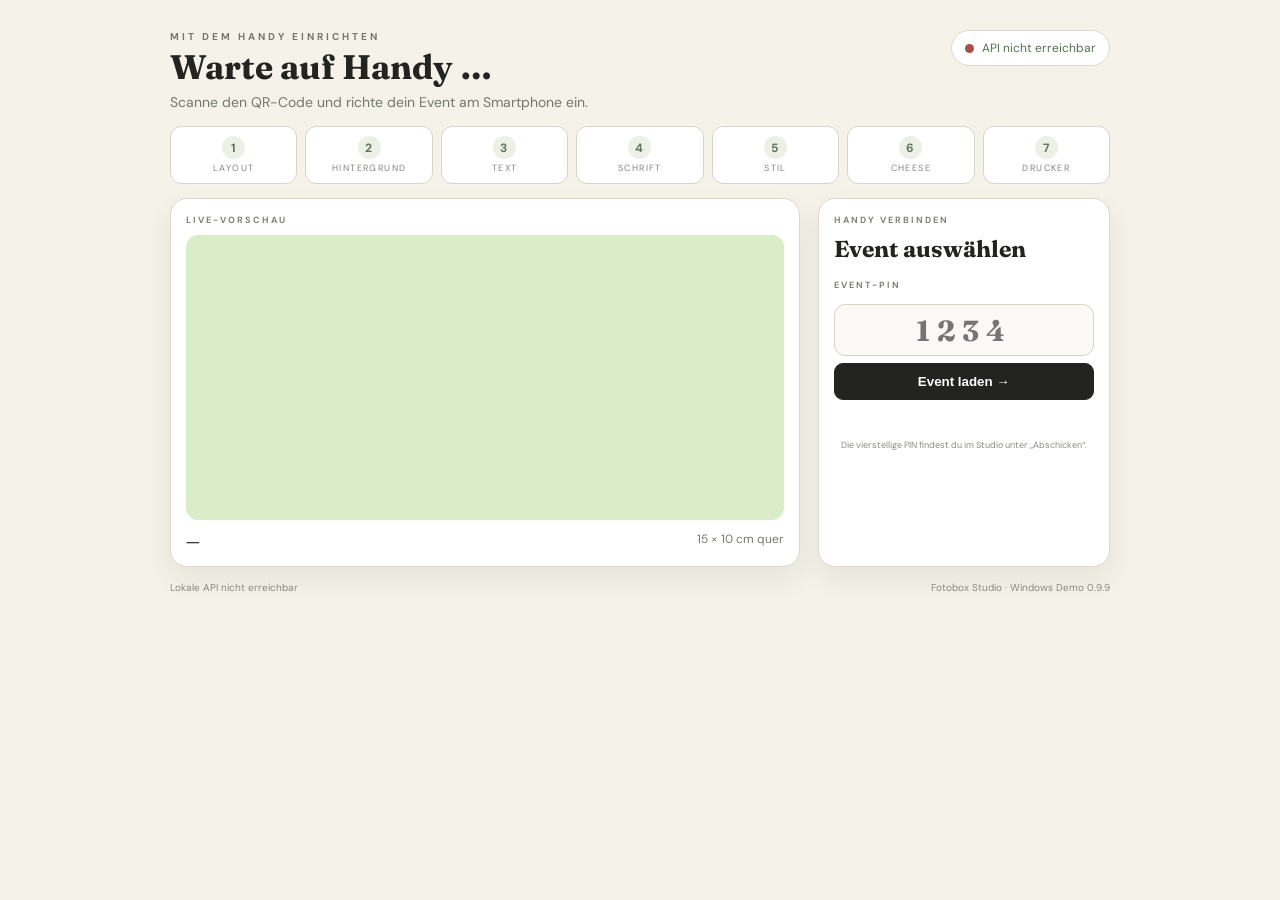
<file: payload/studio/box.html>
<!doctype html>
<html lang="de">
<head>
<meta charset="utf-8">
<meta name="viewport" content="width=1024,height=600,initial-scale=1">
<title>Fotobox – Setup</title>
<link rel="stylesheet" href="css/box.css">
</head>
<body>
<main class="box-screen">
  <header class="box-header">
    <div>
      <div class="eyebrow">MIT DEM HANDY EINRICHTEN</div>
      <h1 id="boxTitle">Warte auf Handy …</h1>
      <p id="boxSubtitle">Scanne den QR-Code und richte dein Event am Smartphone ein.</p>
    </div>
    <div class="live-pill"><span id="liveDot"></span><span id="liveText">Verbunden</span></div>
  </header>

  <nav class="steps" aria-label="Setup">
    <div class="step" data-step="1"><b>1</b><span>LAYOUT</span></div>
    <div class="step" data-step="2"><b>2</b><span>HINTERGRUND</span></div>
    <div class="step" data-step="3"><b>3</b><span>TEXT</span></div>
    <div class="step" data-step="4"><b>4</b><span>SCHRIFT</span></div>
    <div class="step" data-step="5"><b>5</b><span>STIL</span></div>
    <div class="step" data-step="6"><b>6</b><span>CHEESE</span></div>
    <div class="step" data-step="7"><b>7</b><span>DRUCKER</span></div>
  </nav>

  <section class="box-main">
    <div class="preview-panel">
      <div class="preview-label">LIVE-VORSCHAU</div>
      <div id="preview" class="preview"></div>
      <div class="preview-meta">
        <strong id="eventName">—</strong>
        <span id="eventFormat">15 × 10 cm quer</span>
      </div>
    </div>

    <aside class="connect-panel">
      <div class="panel-kicker">HANDY VERBINDEN</div>
      <h2 id="connectTitle">Event auswählen</h2>

      <div id="eventPicker" class="event-picker">
        <label class="pin-label-box" for="boxPinInput">EVENT-PIN</label>
        <input id="boxPinInput" class="box-pin-input" inputmode="numeric" maxlength="4" placeholder="1234" autocomplete="one-time-code">
        <button id="boxPinOpen" class="primary">Event laden →</button>
        <div id="boxPinError" class="box-pin-error"></div>
        <p class="pin-help">Die vierstellige PIN findest du im Studio unter „Abschicken“.</p>
      </div>

      <div id="setupArea" class="setup-area hidden">
        <div class="qr-demo">
          <img id="setupQr" src="resources_qr_setup.png" alt="QR-Code für die Fotobox-Einrichtung">
          <span>SETUP</span>
        </div>
        <p class="qr-note">QR-Code scannen → Setup öffnen → Event-PIN eingeben.</p>
        <div class="event-pin">
          <span>PIN</span>
          <strong id="pin">—</strong>
        </div>
        <button id="openSetup" class="primary">Smartphone öffnen ↗</button>
        <button id="startBox" class="start-box hidden">Fotobox starten →</button>
        <button id="otherEvent" class="secondary">Anderes Event</button>
      </div>
    </aside>
  </section>


  <section id="operationArea" class="operation-area hidden">
    <div class="operation-header">
      <div>
        <div class="eyebrow">FOTOBOX-BETRIEB</div>
        <h2 id="operationTitle">Bereit für das erste Foto</h2>
      </div>
      <div class="operation-event" id="operationEventName">—</div>
    </div>
    <div class="operation-body">
      <div class="camera-card">
        <video id="cameraVideo" autoplay playsinline muted></video>
        <canvas id="cameraCanvas" class="hidden"></canvas>
        <div id="cameraFallback" class="camera-fallback">
          <div class="camera-icon">📷</div>
          <strong>Live-Kamera</strong>
          <span>Windows-Demo: Kamerazugriff wird beim Start angefordert.</span>
        </div>
        <div id="countdown" class="countdown hidden">3</div>
        <div class="camera-status" id="cameraStatus">Kamera wird vorbereitet …</div>
      </div>
      <div class="operation-side">
        <div class="shot-preview-wrap">
          <div class="preview-label">LETZTES FOTO</div>
          <img id="shotPreview" class="shot-preview hidden" alt="Letztes Foto">
          <div id="shotEmpty" class="shot-empty">Noch kein Foto</div>
        </div>
        <button id="captureButton" class="capture-button">● FOTO AUFNEHMEN</button>
        <div id="shotActions" class="shot-actions hidden">
          <button id="printButton" class="print-button">Drucken</button>
          <button id="retakeButton" class="secondary">Noch einmal</button>
        </div>
        <div id="printStatus" class="print-status"></div>
        <button id="backToSetup" class="operation-back">← Zur Einrichtung</button>
      </div>
    </div>
  </section>

  <footer class="box-footer">
    <span id="footerStatus">Lokale API</span>
    <span>Fotobox Studio · Windows Demo 0.9.9</span>
  </footer>
</main>

<script src="shared/event-schema.js?v=0.9.20"></script>
<script src="shared/renderer.js?v=0.9.20"></script>
<script>
const $ = q => document.querySelector(q);
let eventId = new URLSearchParams(location.search).get("id");
let lastUpdated = "";
let timer = null;
let currentEvent = null;
const BOX_API_BASE = location.hostname === "127.0.0.1" || location.hostname === "localhost"
  ? "http://192.168.178.254/studio/"
  : "";

async function api(url, options={}){
  if(location.protocol === "file:") throw new Error("BOX_FILE_PROTOCOL");
  const r=await fetch(url,{...options,cache:"no-store",headers:{"Accept":"application/json",...(options.headers||{})}});
  const j=await r.json();
  if(!r.ok || !j.ok) throw new Error(j.error || `HTTP ${r.status}`);
  return j;
}

async function checkApi(){
  try{
    await api(BOX_API_BASE+"api/events.php?action=list");
    $("#liveText").textContent="API verbunden";
    $("#liveDot").className="ok";
    $("#footerStatus").textContent="Lokale API verbunden";
    return true;
  }catch(e){
    $("#liveText").textContent = location.protocol === "file:" ? "Bitte über start_box.bat öffnen" : "API nicht erreichbar";
    $("#liveDot").className="bad";
    $("#footerStatus").textContent = location.protocol === "file:" ? "Falsch geöffnet: file://" : "Lokale API nicht erreichbar";
    return false;
  }
}
function esc(v){return String(v??"").replace(/[&<>"']/g,m=>({"&":"&amp;","<":"&lt;",">":"&gt;",'"':"&quot;", "'":"&#39;"}[m]))}
function dateDE(v){if(!v)return"ohne Datum";const p=String(v).split("-");return p.length===3?`${p[2]}.${p[1]}.${p[0]}`:v}
function showPinError(message){$("#boxPinError").textContent=message||""}

async function findByPin(pin){
  // Primär über die PIN-API. Fallback über die Eventliste, damit auch
  // ältere Eventdateien bzw. laufende Demo-Serverstände zuverlässig
  // gefunden werden.
  try {
    const j = await api(BOX_API_BASE+"api/events.php?action=by-pin&pin="+encodeURIComponent(pin));
    if (j.event) return j.event;
  } catch (e) {
    // Fallback below
  }

  const list = await api(BOX_API_BASE+"api/events.php?action=list");
  const wanted = String(pin).replace(/\D/g, "");
  const ev = (list.events || []).find(e => String(e.pin || "").replace(/\D/g, "") === wanted);
  if (ev) return ev;
  throw new Error("PIN nicht gefunden.");
}

async function selectEvent(id){
  eventId=id;
  const u=new URL(location.href);u.searchParams.set("id",id);history.replaceState({},"",u);
  $("#eventPicker").classList.add("hidden");
  $("#setupArea").classList.remove("hidden");
  await loadEvent();
  startPolling();
}

async function openByPin(){
  const input=$("#boxPinInput");
  const pin=input.value.replace(/\D/g,"").slice(0,4);
  input.value=pin; showPinError("");
  if(pin.length!==4){showPinError("Bitte genau 4 Ziffern eingeben.");return}
  try{
    const ev=await findByPin(pin);
    await selectEvent(ev.id);
  }catch(e){
    showPinError(e.message === "PIN nicht gefunden." ? "PIN nicht gefunden. Bitte prüfen." : "Event konnte nicht geladen werden.");
  }
}

async function loadEvent(){
  if(!eventId)return;
  try{
    const status=await api(BOX_API_BASE+"api/live.php?id="+encodeURIComponent(eventId)+"&status=1");

    if(status.updatedAt!==lastUpdated){
      const j=await api(BOX_API_BASE+"api/live.php?id="+encodeURIComponent(eventId));
      currentEvent=j.event;
      lastUpdated=j.event.updatedAt;
      render(j.event);
    }

    $("#liveText").textContent="Live verbunden";$("#liveDot").className="ok";
  }catch(e){
    $("#liveText").textContent="API nicht erreichbar";$("#liveDot").className="bad";
  }
}
function startPolling(){if(timer)clearInterval(timer);timer=setInterval(loadEvent,1000)}
function render(ev){
  const step=Math.max(1,Math.min(7,Number(ev.design?.setupStep||1)));
  const labels=["Layout","Hintergrund","Text","Schrift","Stil","Cheese","Drucker"];
  const ready=ev.status==="ready" || ev.status==="approved";
  $("#boxTitle").textContent=ready?"Event bereit für die Fotobox":`Schritt ${step} von 7 · ${labels[step-1]}`;
  $("#boxSubtitle").textContent=ready?"Das Event ist eingerichtet und kann gestartet werden.":"Das Handy führt. Die Box zeigt live mit.";
  $("#eventName").textContent=ev.name||"Dein Event";
  $("#eventFormat").textContent=ev.format==="portrait"?"10 × 15 cm hoch":"15 × 10 cm quer";
  $("#pin").textContent=ev.pin||"—";
  FotoboxRenderer.renderToElement($("#preview"),ev);
  document.querySelectorAll(".step").forEach(s=>s.classList.toggle("active",Number(s.dataset.step)===step));
  $("#footerStatus").textContent="Event synchronisiert · "+new Date(ev.updatedAt).toLocaleTimeString("de-DE");
  $("#startBox").classList.toggle("hidden",!ready);
  $("#openSetup").textContent=ready?"Smartphone-Setup erneut öffnen ↗":"Smartphone öffnen ↗";
}

$("#boxPinOpen").onclick=openByPin;
$("#boxPinInput").addEventListener("input",()=>$("#boxPinInput").value=$("#boxPinInput").value.replace(/\D/g,"").slice(0,4));
$("#boxPinInput").addEventListener("keydown",e=>{if(e.key==="Enter")openByPin()});
$("#openSetup").onclick=()=>{if(!eventId)return;window.open(`setup.html?id=${encodeURIComponent(eventId)}&source=box`,"_blank","noopener")};
let cameraStream = null;
let capturedDataUrl = "";
let countdownTimer = null;

function showOperation(){
  if(!currentEvent)return;
  $(".box-header").classList.add("hidden");
  $(".steps").classList.add("hidden");
  $(".box-main").classList.add("hidden");
  $(".box-footer").classList.add("hidden");
  $("#operationArea").classList.remove("hidden");
  $("#operationEventName").textContent=currentEvent.name||"Event";
  $("#operationTitle").textContent="Bereit für das erste Foto";
  $("#cameraStatus").textContent="Kamera wird vorbereitet …";
  startCamera();
}

async function startCamera(){
  if(!navigator.mediaDevices?.getUserMedia){
    $("#cameraStatus").textContent="Kamerazugriff im Browser nicht verfügbar – Windows-Demo.";
    return;
  }
  try{
    cameraStream=await navigator.mediaDevices.getUserMedia({video:{width:{ideal:1280},height:{ideal:720},facingMode:"user"},audio:false});
    $("#cameraVideo").srcObject=cameraStream;
    $("#cameraVideo").classList.remove("hidden");
    $("#cameraFallback").classList.add("hidden");
    $("#cameraStatus").textContent="Live-Kamera bereit";
  }catch(e){
    $("#cameraStatus").textContent="Keine Kamera freigegeben – Windows-Demo ohne Livebild.";
  }
}

function stopCamera(){
  if(cameraStream){cameraStream.getTracks().forEach(t=>t.stop());cameraStream=null;}
}

function runCountdown(){
  if(countdownTimer)clearInterval(countdownTimer);
  let n=3;
  $("#countdown").textContent=n;
  $("#countdown").classList.remove("hidden");
  return new Promise(resolve=>{
    countdownTimer=setInterval(()=>{
      n--;
      if(n<=0){clearInterval(countdownTimer);countdownTimer=null;$("#countdown").classList.add("hidden");resolve();}
      else $("#countdown").textContent=n;
    },700);
  });
}

async function captureDemoPhoto(){
  if(!currentEvent)return;
  $("#captureButton").disabled=true;
  $("#printStatus").textContent="";
  $("#operationTitle").textContent="Bereit machen …";
  await runCountdown();
  const video=$("#cameraVideo"), canvas=$("#cameraCanvas");
  if(video.srcObject && video.videoWidth){
    canvas.width=video.videoWidth;canvas.height=video.videoHeight;
    const ctx=canvas.getContext("2d");
    ctx.drawImage(video,0,0,canvas.width,canvas.height);
    capturedDataUrl=canvas.toDataURL("image/jpeg",0.92);
  } else {
    // Keep the demo usable without camera permission.
    canvas.width=900;canvas.height=600;
    const ctx=canvas.getContext("2d");
    ctx.fillStyle="#e9e4d8";ctx.fillRect(0,0,canvas.width,canvas.height);
    ctx.fillStyle="#566f52";ctx.font="700 42px Georgia";ctx.textAlign="center";
    ctx.fillText("FOTOBOX DEMO",canvas.width/2,canvas.height/2-10);
    ctx.font="24px Arial";ctx.fillStyle="#777";ctx.fillText("Kein Kamerabild verfügbar",canvas.width/2,canvas.height/2+40);
    capturedDataUrl=canvas.toDataURL("image/jpeg",0.92);
  }
  $("#shotPreview").src=capturedDataUrl;
  $("#shotPreview").classList.remove("hidden");
  $("#shotEmpty").classList.add("hidden");
  $("#shotActions").classList.remove("hidden");
  $("#captureButton").classList.add("hidden");
  $("#operationTitle").textContent="Foto aufgenommen";
  $("#cameraStatus").textContent="Vorschau bereit";
  $("#captureButton").disabled=false;
}

function resetShot(){
  capturedDataUrl="";
  $("#shotPreview").classList.add("hidden");
  $("#shotEmpty").classList.remove("hidden");
  $("#shotActions").classList.add("hidden");
  $("#captureButton").classList.remove("hidden");
  $("#operationTitle").textContent="Bereit für das nächste Foto";
  $("#printStatus").textContent="";
}

$("#startBox").onclick=()=>{
  if(!currentEvent)return;
  showOperation();
};
$("#captureButton").onclick=captureDemoPhoto;
$("#retakeButton").onclick=resetShot;
$("#printButton").onclick=()=>{
  if(!capturedDataUrl)return;
  $("#printStatus").textContent="✓ Druckauftrag vorbereitet (Windows-Demo)";
  $("#operationTitle").textContent="Foto gedruckt – bereit für das nächste Foto";
};
$("#backToSetup").onclick=()=>{
  stopCamera();
  $("#operationArea").classList.add("hidden");
  $(".box-header").classList.remove("hidden");
  $(".steps").classList.remove("hidden");
  $(".box-main").classList.remove("hidden");
  $(".box-footer").classList.remove("hidden");
  $("#startBox").textContent="Fotobox starten →";
  $("#startBox").disabled=false;
};
$("#otherEvent").onclick=()=>{
  if(timer)clearInterval(timer);
  eventId=null;lastUpdated="";currentEvent=null;
  const u=new URL(location.href);u.searchParams.delete("id");history.replaceState({},"",u);
  $("#setupArea").classList.add("hidden");$("#eventPicker").classList.remove("hidden");
  $("#boxPinInput").value="";showPinError("");
  $("#boxTitle").textContent="Warte auf Event-PIN …";
  $("#boxSubtitle").textContent="Gib die vierstellige PIN aus dem Studio ein.";
  $("#startBox").classList.add("hidden");
};

checkApi().then((ok)=>{
  if(!ok) return;
  if(eventId){selectEvent(eventId).catch(()=>{});}else{
    $("#boxTitle").textContent="Warte auf Event-PIN …";
    $("#boxSubtitle").textContent="Gib die vierstellige PIN aus dem Studio ein.";
  }
});
</script>
</body>
</html>
</file>
<file: payload/studio/css/box.css>
@import url('https://fonts.googleapis.com/css2?family=DM+Sans:wght@400;500;600;700&family=Fraunces:opsz,wght@9..144,600;9..144,700&display=swap');
*{box-sizing:border-box}
body{margin:0;background:#f4f2e9;color:#23241f;font-family:"DM Sans",Arial,sans-serif}
.box-screen{width:1024px;height:600px;margin:0 auto;padding:30px 42px;background:#f4f2e9;overflow:hidden}
.box-header{height:96px;display:flex;justify-content:space-between;align-items:start}
.eyebrow{font-size:10px;letter-spacing:3px;font-weight:700;color:#73776e}
h1{font:700 34px/1.05 "Fraunces",Georgia,serif;margin:7px 0}
#boxSubtitle{margin:0;color:#73776e;font-size:14px}
.live-pill{padding:9px 13px;background:#fff;border:1px solid #ddd8cc;border-radius:30px;color:#566f52;font-size:12px;display:flex;align-items:center;gap:8px}
#liveDot,.sync-dot{width:9px;height:9px;border-radius:50%;background:#6e9163}
#liveDot.bad,.sync-dot.bad{background:#a84f49}
#liveDot.ok{box-shadow:0 0 0 5px rgba(110,145,99,.12)}
.steps{height:58px;display:grid;grid-template-columns:repeat(7,1fr);gap:8px;margin-bottom:14px}
.step{background:#fff;border:1px solid #d9d4c9;border-radius:11px;display:flex;flex-direction:column;justify-content:center;align-items:center;gap:3px;color:#83857e;font-size:9px;letter-spacing:1.4px}
.step b{width:23px;height:23px;border-radius:50%;background:#edf0e7;display:grid;place-items:center;color:#64715e;font-size:12px}
.step.active{border-color:#6d8167;background:#eef3e9;color:#4d6348}
.step.active b{background:#566f52;color:#fff}
.box-main{display:grid;grid-template-columns:1.55fr .72fr;gap:18px;height:360px}
.preview-panel,.connect-panel{background:#fff;border:1px solid #ddd8cd;border-radius:17px;padding:15px;box-shadow:0 12px 28px rgba(44,42,32,.07)}
.preview-label,.panel-kicker{font-size:9px;letter-spacing:2px;color:#7e8279;font-weight:700;margin-bottom:9px}
.preview{height:285px;position:relative;background:#d9edc8;border-radius:12px;overflow:hidden}
.preview .shared-render-slot{position:absolute;border:2px dashed rgba(85,85,75,.25);background:rgba(255,255,255,.35);border-radius:7px;overflow:hidden}.preview .shared-render-slot img{position:absolute;left:50%;top:50%;width:100%;height:100%;object-fit:cover}.preview .shared-render-text{position:absolute;white-space:nowrap;font-weight:700}
.preview-meta{display:flex;justify-content:space-between;gap:12px;margin-top:11px;font-size:12px;color:#767a71}.preview-meta strong{font-family:"Fraunces",Georgia,serif;font-size:16px;color:#2a2b26}
.connect-panel h2{font:700 23px "Fraunces",Georgia,serif;margin:5px 0 12px}.event-picker{display:grid;gap:7px;max-height:185px;overflow:auto}.event-option{border:1px solid #ddd8cd;background:#faf9f5;border-radius:10px;text-align:left;padding:10px}.event-option strong{display:block;font-family:"Fraunces",Georgia,serif;font-size:14px}.event-option small{display:block;margin-top:3px;font-size:10px;color:#777}.event-option:hover{border-color:#b48a4a}
.setup-area{display:grid;grid-template-columns:100px 1fr;gap:10px;align-items:center}.qr-demo{grid-row:span 3;background:#fff;border:1px solid #e1ddd3;border-radius:10px;padding:8px;text-align:center}.qr-demo img{display:block;width:82px;height:82px;image-rendering:auto;margin:auto}.qr-demo span{display:block;font-size:9px;font-weight:700;letter-spacing:1px;margin-top:4px;color:#5c6d55}.qr-grid{width:82px;height:82px;background:repeating-linear-gradient(45deg,#20221f 0 4px,#fff 4px 8px),repeating-linear-gradient(-45deg,transparent 0 5px,#20221f 5px 8px);border:5px solid #fff;outline:1px solid #ddd8cd}
.qr-note{font-size:9px;line-height:1.3;color:#8a8c85;margin:0}.event-pin{display:flex;justify-content:space-between;align-items:center;border-top:1px solid #ece8e0;border-bottom:1px solid #ece8e0;padding:8px 0}.event-pin span{font-size:10px;color:#777}.event-pin strong{font:700 25px "Fraunces",Georgia,serif;color:#566f52}
.primary,.secondary{width:100%;padding:10px;border-radius:9px;font-weight:700}.primary{background:#23241f;color:#fff;border:1px solid #23241f}.secondary{background:#fff;border:1px solid #d8d3c8;color:#23241f}.setup-area .primary{grid-column:2}.setup-area .secondary{grid-column:2}.hidden{display:none!important}
.box-footer{height:29px;margin-top:15px;display:flex;justify-content:space-between;align-items:center;color:#878981;font-size:10px}
.preview .shared-render-cheese{position:absolute;right:5%;top:5%;font-size:34px;line-height:1;filter:drop-shadow(0 2px 2px rgba(0,0,0,.15))}.phone-preview .shared-render-cheese{position:absolute;right:5%;top:5%;font-size:30px}

.pin-label-box{display:block;font-size:9px;letter-spacing:2px;color:#7e8279;font-weight:700;margin:4px 0 6px}
.box-pin-input{width:100%;height:52px;border:1px solid #d9d4c9;border-radius:11px;background:#faf9f5;text-align:center;font:700 29px "Fraunces",Georgia,serif;letter-spacing:7px;color:#566f52;outline:none}
.box-pin-input:focus{border-color:#6d8167;box-shadow:0 0 0 3px rgba(109,129,103,.12)}
.box-pin-error{min-height:16px;color:#a84f49;font-size:10px;margin-top:5px;text-align:center}
.pin-help{font-size:9px;line-height:1.35;color:#8a8c85;margin:4px 0 0;text-align:center}
.start-box{width:100%;padding:10px;border-radius:9px;font-weight:700;background:#566f52;color:#fff;border:1px solid #566f52}
.start-box:disabled{opacity:.75}
.setup-area .start-box{grid-column:2}

.operation-area{height:540px;background:#fff;border:1px solid #ddd8cd;border-radius:18px;padding:18px 22px;box-shadow:0 12px 28px rgba(44,42,32,.07)}
.operation-header{height:66px;display:flex;justify-content:space-between;align-items:start}.operation-header h2{font:700 28px/1.05 "Fraunces",Georgia,serif;margin:5px 0}.operation-event{font:700 15px "Fraunces",Georgia,serif;color:#566f52;padding-top:13px}
.operation-body{display:grid;grid-template-columns:1.65fr .72fr;gap:18px;height:420px}.camera-card{position:relative;border-radius:14px;background:#e9e4d8;overflow:hidden;border:1px solid #d4cec1;min-height:400px;display:grid;place-items:center}.camera-card video{width:100%;height:100%;object-fit:cover;background:#222}.camera-fallback{position:absolute;inset:0;display:flex;flex-direction:column;align-items:center;justify-content:center;color:#687064;text-align:center;gap:8px}.camera-icon{font-size:54px}.camera-fallback span{font-size:11px;max-width:280px}.countdown{position:absolute;inset:0;display:grid;place-items:center;font:700 150px "Fraunces",Georgia,serif;color:#fff;text-shadow:0 4px 18px rgba(0,0,0,.35);background:rgba(0,0,0,.12)}.camera-status{position:absolute;left:12px;bottom:10px;background:rgba(25,26,23,.7);color:#fff;border-radius:20px;padding:7px 11px;font-size:10px}
.operation-side{display:flex;flex-direction:column;gap:10px}.shot-preview-wrap{border:1px solid #ddd8cd;border-radius:12px;padding:10px;background:#faf9f5}.shot-preview{display:block;width:100%;height:145px;object-fit:cover;border-radius:8px}.shot-empty{height:145px;border:2px dashed #d8d2c6;border-radius:8px;display:grid;place-items:center;color:#8a8c85;font-size:11px}.capture-button,.print-button{border:0;border-radius:10px;padding:14px;font-weight:700;cursor:pointer}.capture-button{background:#23241f;color:#fff;font-size:15px;min-height:52px}.capture-button:disabled{opacity:.55}.print-button{background:#566f52;color:#fff;flex:1}.shot-actions{display:flex;gap:8px}.shot-actions .secondary{flex:1}.print-status{min-height:28px;color:#566f52;font-size:11px;text-align:center}.operation-back{margin-top:auto;border:0;background:transparent;color:#777;font-size:11px;cursor:pointer;padding:8px}.operation-back:hover{text-decoration:underline}
</file>
